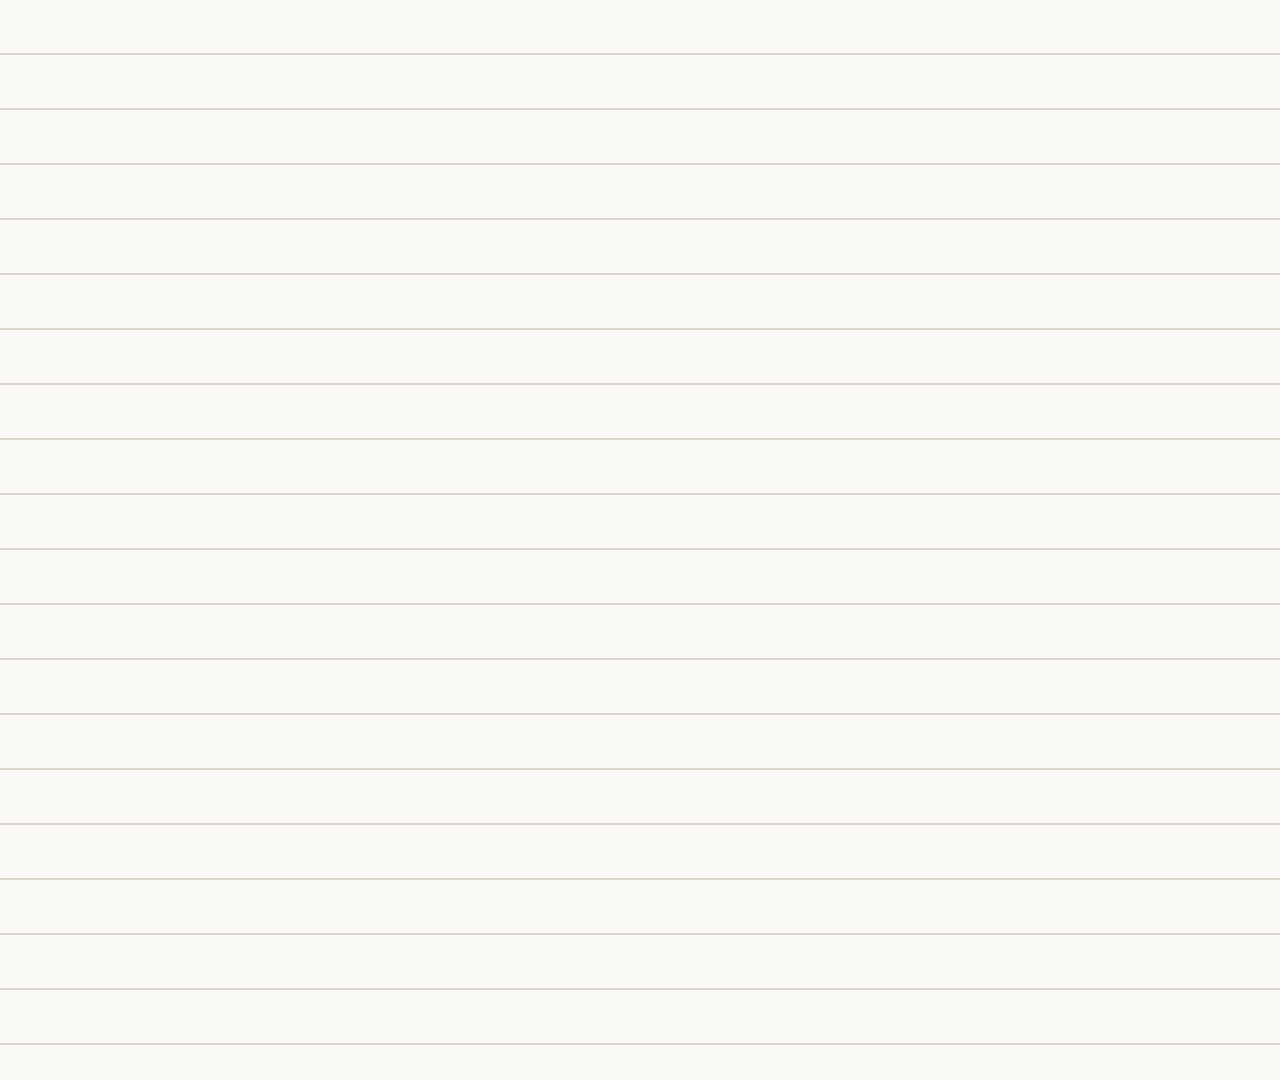
<file: video-hola/index.html>
<!doctype html>
<html lang="ca">
<head>
  <meta charset="utf-8">
  <script src="https://cdn.jsdelivr.net/npm/gsap@3.14.2/dist/gsap.min.js"></script>
  <link rel="stylesheet" href="css/fonts.css">
  <link rel="stylesheet" href="css/headfirst.css">
  <link rel="stylesheet" href="css/style.css">
</head>
<body>
  <!-- Modificat a 6 segons de durada -->
  <div data-hf-id="hf-u9cy" class="paper" data-composition-id="main"
       data-start="0" data-duration="6" data-width="1920" data-height="1080">
    
    <img data-hf-id="hf-0wtc" id="bit" class="bit" src="assets/bit.svg">
    <div data-hf-id="hf-ua9t" id="globus" class="globus">Hola món!</div>
    <h1 data-hf-id="hf-iw80" id="titol" class="titol">El meu primer vídeo</h1>
    <div data-hf-id="hf-6urm" id="subratllat" class="subratllat"></div>
    <p data-hf-id="hf-gqqu" id="nota" class="nota">fet amb HTML, CSS i JavaScript</p>
  </div>

  <script>
    window.__timelines = window.__timelines || {};
    const tl = gsap.timeline({ paused: true });
    
    tl.from('#bit', { y: 80, opacity: 0, duration: 0.5 }, 0.2);
    // Modificat al segon 2
    tl.from('#globus', { scale: 0, duration: 0.5, ease: 'back.out(2)' }, 2);
    // Modificat al segon 3
    tl.from('#titol', { y: 40, opacity: 0, duration: 0.5 }, 3);
    
    // Pots ajustar opcionalment les següents animacions si vols que vagin després del títol
    tl.from('#subratllat', { scaleX: 0, duration: 0.5 }, 3.5);
    tl.from('#nota', { opacity: 0, rotation: -12, duration: 0.5 }, 4.2);
    
    window.__timelines['main'] = tl;
    tl.seek(0);
  </script>
</body>
</html>
</file>
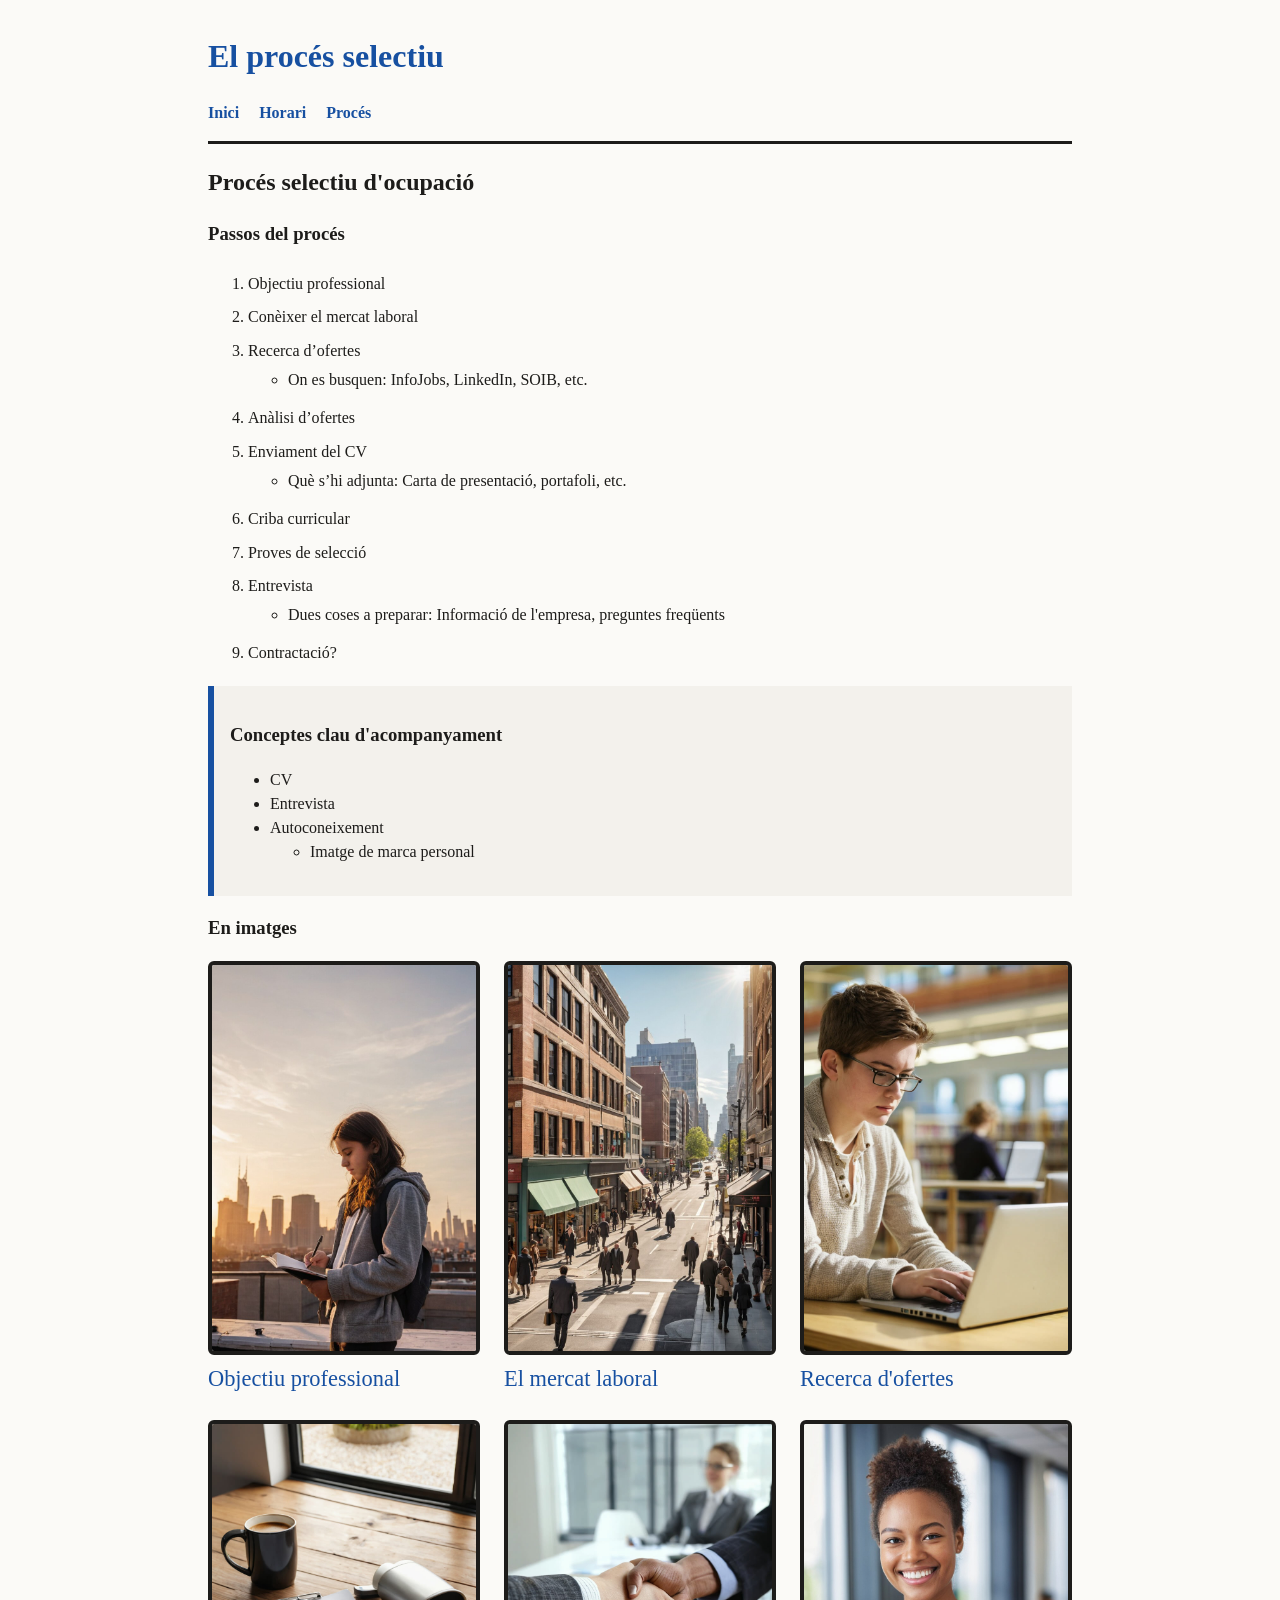
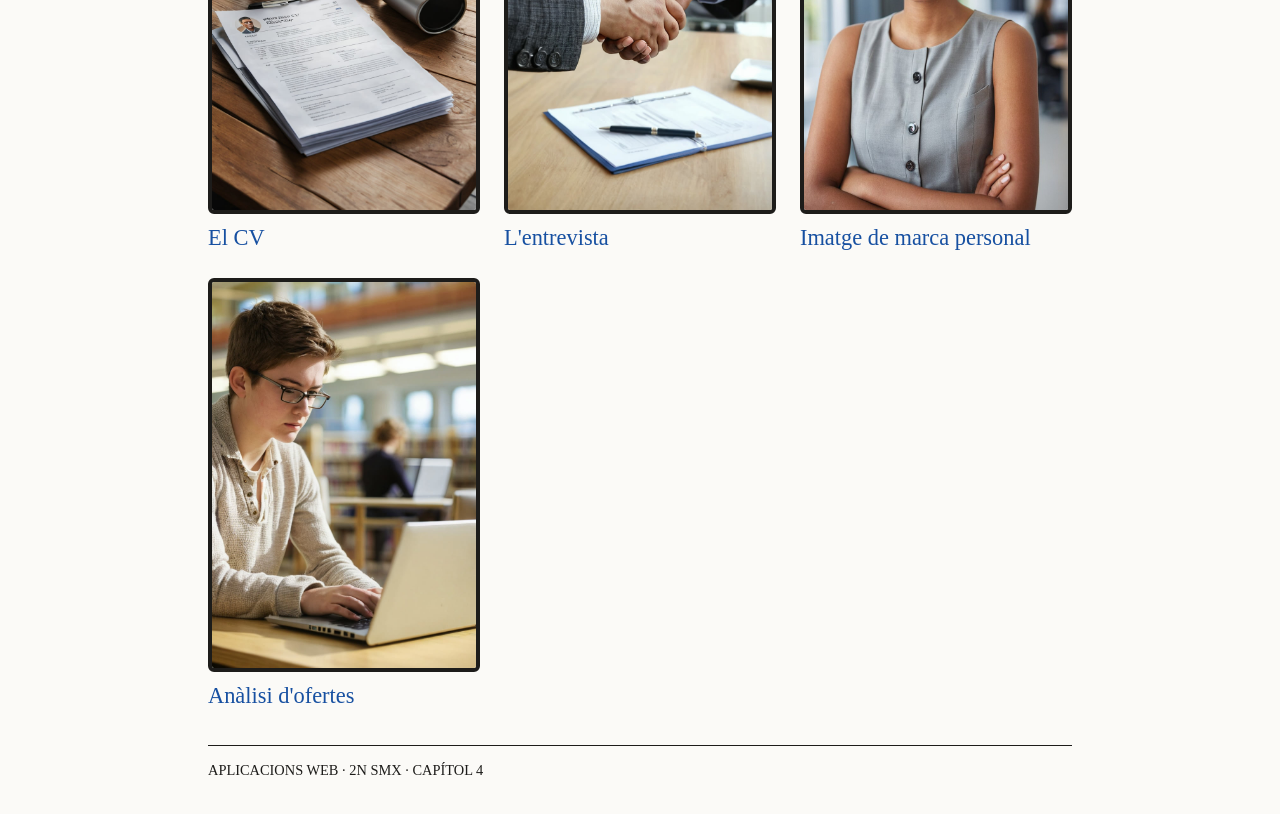
<file: proces-web/proces.html>
<!DOCTYPE html>
<html lang="ca">
<head>
    <meta charset="utf-8">
    <title>APLICACIONS WEB · 2N SMX · CAPÍTOL 4</title>
    <!-- Conexión exclusiva al CSS de esta práctica -->
    <link rel="stylesheet" href="css/proces.css">
</head>
<body>

    <header>
        <h1>El procés selectiu</h1>
        <!-- MENÚ ORIGINAL DE LA PRÁCTICA (Sin nada del Diari) -->
        <nav>
            <ul>
                <li><a href="#inici">Inici</a></li>
                <li><a href="#horari">Horari</a></li>
                <li><a href="#proces">Procés</a></li>
            </ul>
        </nav>
    </header>

    <main>
        <h2>Procés selectiu d'ocupació</h2>

        <!-- Secció del Procés principal de 9 passos -->
        <section class="proces">
            <h3>Passos del procés</h3>
            <ol>
                <li>Objectiu professional</li>
                <li>Conèixer el mercat laboral</li>
                <li>Recerca d’ofertes
                    <ul>
                        <li>On es busquen: InfoJobs, LinkedIn, SOIB, etc.</li>
                    </ul>
                </li>
                <li>Anàlisi d’ofertes</li>
                <li>Enviament del CV
                    <ul>
                        <li>Què s’hi adjunta: Carta de presentació, portafoli, etc.</li>
                    </ul>
                </li>
                <li>Criba curricular</li>
                <li>Proves de selecció</li>
                <li>Entrevista
                    <ul>
                        <li>Dues coses a preparar: Informació de l'empresa, preguntes freqüents</li>
                    </ul>
                </li>
                <li>Contractació?</li>
            </ol>
        </section>

        <!-- Secció del bloc de la dreta (conceptes acompanyants) -->
        <section class="autoconeixement">
            <h3>Conceptes clau d'acompanyament</h3>
            <ul>
                <li>CV</li>
                <li>Entrevista</li>
                <li>Autoconeixement
                    <ul>
                        <li>Imatge de marca personal</li>
                    </ul>
                </li>
            </ul>
        </section>

        <!-- Secció de les fotos en tres columnes -->
        <section class="imatges">
            <h3>En imatges</h3>
            <div class="galeria">
                <figure>
                    <img src="img/objectiu.jpg" width="832" height="1216" alt="Una noia escriu en una llibreta a una terrassa mentre surt el sol sobre la ciutat">
                    <figcaption>Objectiu professional</figcaption>
                </figure>
                <figure>
                    <img src="img/mercat.jpg" width="832" height="1216" alt="Un carrer ple de gent que va a treballar, amb botigues i oficines">
                    <figcaption>El mercat laboral</figcaption>
                </figure>
                <figure>
                    <img src="img/ofertes.jpg" width="832" height="1216" alt="Un jove amb ulleres busca feina amb un portàtil en una biblioteca">
                    <figcaption>Recerca d'ofertes</figcaption>
                </figure>
                <figure>
                    <img src="img/cv.jpg" width="832" height="1216" alt="Un currículum sobre una taula de fusta, al costat d'una tassa de cafè">
                    <figcaption>El CV</figcaption>
                </figure>
                <figure>
                    <img src="img/entrevista.jpg" width="832" height="1216" alt="Dues persones es donen la mai en una entrevista de feina">
                    <figcaption>L'entrevista</figcaption>
                </figure>
                <figure>
                    <img src="img/marca.jpg" width="832" height="1216" alt="Una jove somriu amb els braços plegats en una oficina lluminosa">
                    <figcaption>Imatge de marca personal</figcaption>
                </figure>
                <figure>
                    <img src="img/ofertes.jpg" width="832" height="1216" alt="Un jove amb ulleres busca feina amb un portàtil en una biblioteca">
                    <figcaption>Anàlisi d'ofertes</figcaption>
                </figure>
            </div>
        </section>
    </main>

    <footer>
        <p>APLICACIONS WEB · 2N SMX · CAPÍTOL 4</p>
    </footer>
</body>
</html>
</file>
<file: video-hola/css/fonts.css>
@font-face { font-family: "Lato L"; src: url("../fonts/Lato-Regular.ttf"); }
@font-face { font-family: "Lato L"; font-weight: 700; src: url("../fonts/Lato-Bold.ttf"); }
@font-face { font-family: "PT Serif L"; src: url("../fonts/PT_Serif-Web-Regular.ttf"); }
@font-face { font-family: "PT Serif L"; font-weight: 700; src: url("../fonts/PT_Serif-Web-Bold.ttf"); }
@font-face { font-family: "Caveat L"; src: url("../fonts/Caveat-Regular.ttf"); }
@font-face { font-family: "PT Mono L"; src: url("../fonts/PTM55FT.ttf"); }
</file>
<file: video-hola/css/headfirst.css>
/* Estil de la casa: paper pautat, traç negre, lletra de mà. No cal tocar-lo. */
* {
  margin: 0;
}

:root {
  --tinta: #1d1c1a;
  --gris: #6f6a61;
  --ratlla: #dcd7cd;
  --paper: #fbfaf7;
  --blau: #1750a1;
  --taronja: #9a3b12;
}

html,
body {
  width: 1920px;
  height: 1080px;
  overflow: hidden;
  background: var(--paper);
}

/* Full pautat, com el llibre */
.paper {
  position: relative;
  width: 1920px;
  height: 1080px;
  background-color: var(--paper);
  background-image: repeating-linear-gradient(
    to bottom,
    transparent 0,
    transparent 53px,
    var(--ratlla) 53px,
    var(--ratlla) 55px
  );
  font-family: "Lato L", sans-serif;
  color: var(--tinta);
}

.bit,
.globus,
.titol,
.subratllat,
.nota {
  position: absolute;
}

.titol {
  font-weight: 700;
  font-size: 100px;
}

.subratllat {
  height: 10px;
  background: var(--tinta);
  border-radius: 6px;
  transform-origin: left center;
}

.nota {
  font-family: "Caveat L", cursive;
  font-size: 80px;
  color: var(--blau);
  transform: rotate(-3deg);
}

/* El globus d'en Bit */
.globus {
  padding: 30px 80px 50px;
  background: #ffffff;
  border: 6px solid var(--tinta);
  border-radius: 48px 70px 56px 64px / 60px 44px 70px 50px;
  font-family: "Caveat L", cursive;
  font-size: 190px;
  line-height: 1;
}

.globus::after {
  content: "";
  position: absolute;
  left: -34px;
  bottom: 40px;
  width: 50px;
  height: 50px;
  background: #ffffff;
  border-left: 6px solid var(--tinta);
  border-bottom: 6px solid var(--tinta);
  transform: skewX(-20deg) rotate(30deg);
}

/* Una fitxa de dades */
.fitxa {
  width: 460px;
  height: 320px;
  box-sizing: border-box;
  padding: 36px 40px;
  background: #ffffff;
  border: 6px solid var(--tinta);
  border-radius: 20px 28px 22px 26px / 26px 20px 28px 22px;
}

.fitxa .nom {
  font-weight: 700;
  font-size: 84px;
}

.fitxa .ciutat,
.fitxa .detall {
  font-family: "PT Serif L", serif;
  font-size: 48px;
  color: var(--gris);
}

.fitxa .saldo,
.fitxa .xifra {
  margin-top: 12px;
  font-family: "PT Mono L", monospace;
  font-size: 72px;
}

.fitxa .deutor {
  color: var(--taronja);
}
</file>
<file: video-hola/css/style.css>
#bit {
left: 200px;
top: 360px;
width: 300px;
}

#globus {
left: 600px;
top: 190px;
}

#titol {
left: 600px;
top: 600px;
}

#subratllat {
left: 600px;
top: 735px;
width: 700px;
}

#nota {
left: 600px;
top: 785px;
}
</file>
<file: proces-web/css/proces.css>
/* 1. La caixa, per a tot */
* {
    box-sizing: border-box;
}

/* 2. Els colors, en un sol lloc */
:root {
    --principal: #1750a1;
    --tinta: #1d1c1a;
    --fons: #fbfaf7;
    --suau: #f3f1ec;
}

/* 3. El general */
body {
    font-family: "PT Serif L", Georgia, serif;
    line-height: 1.5;
    color: var(--tinta);
    background-color: var(--fons);
    max-width: 56rem;
    margin: 2rem auto;
    padding: 0 1rem;
}
/* 4. La capçalera i el menú */
header {
    border-bottom: 3px solid var(--tinta);
    margin-bottom: 1rem;
}

header p {
    font-family: "Caveat L", cursive;
    font-size: 1.8rem;
    color: var(--principal);
    margin: 0 0 0.5rem;
}

nav ul {
    list-style: none;
    padding: 0;
}

nav li {
    display: inline;
}

nav a {
    color: var(--principal);
    text-decoration: none;
    font-weight: bold;
    margin-right: 1rem;
}

/* El títol de la capçalera del color principal */
header h1 {
    color: var(--principal);
}
/* 5. Les seccions */
.proces li {
    padding: 0.3rem 0;
}

.autoconeixement {
    background-color: var(--suau);
    border-left: 6px solid var(--principal);
    padding: 1rem;
}
/* 6. Les imatges */
.galeria {
    display: grid;
    grid-template-columns: repeat(3, 1fr);
    gap: 1.5rem;
}

figure {
    margin: 0;
}

img {
    max-width: 100%;
    height: auto;
    border: 4px solid var(--tinta);
    border-radius: 6px;
}

figcaption {
    font-family: "Caveat L", cursive;
    font-size: 1.4rem;
    color: var(--principal);
}

/* 7. El peu */
footer {
    border-top: 1px solid var(--tinta);
    margin-top: 2rem;
    font-size: 0.9rem;
}
</file>
